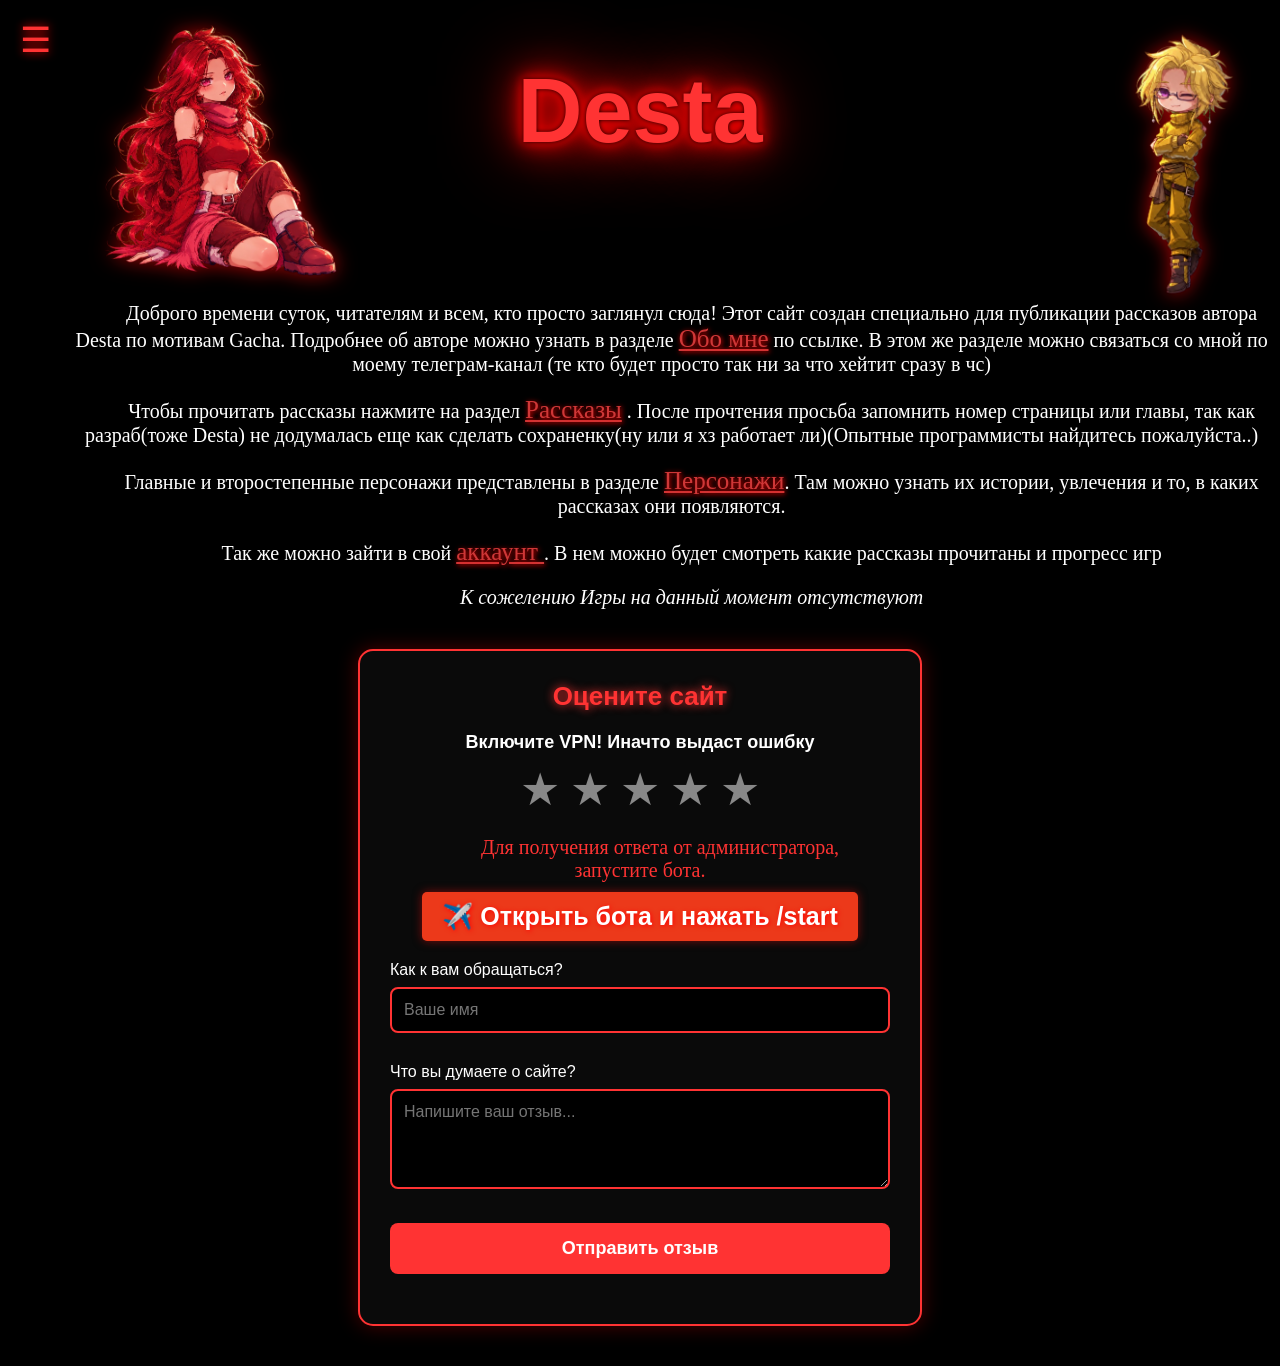
<file: index.html>
<!DOCTYPE html>
<html lang="ru">
<head>
    <meta charset="UTF-8">
    <meta name="viewport" content="width=device-width, initial-scale=1.0">
    <link rel="icon" type="image/png" href="icon.png">
    <title>Главная</title>
    <link rel="stylesheet" href="style.css">
</head>
<body>
    <!-- 1. Скрытый чтокбокс (переключатель) -->
    <input type="checkbox" id="menu-toggle">
    <!-- 2. Кнопка (гамбургер), которая открывает меню -->
    <label for="menu-toggle" class="menu-btn">☰</label>
<!-- 3. Само выезжающее меню -->
    <nav class="sidebar">
        <label for="menu-toggle" class="close-btn">✕</label> <!-- Кнопка закрытия -->
        <a href="#" onclick="alert('Вы уже находитесь тут'); return false;">Главная</a>
        <a href="history.html">Рассказы</a>
        <a href="personaji.html">Персонажи</a>
        <a href="obomne.html">Обо мне</a>
        <a href="account.html" style="color:#ff3333;font-weight:bold">👤 Личный кабинет</a>
        <!-- Кнопка переключения темы -->
<label for="theme-toggle" class="theme-toggle-btn" onclick="toggleTheme()">🌓 Сменить тему</label>
    </nav>
    <div class="header-group">
    <h1>Desta</h1>
    <img src="desta_glavnaya.png" id="desta_glavnaya" class="glav_photo">
</div>
    <img src="lui_glav.png" id="lui_glav" class="glav_photo">
<p>Доброго времени суток, читателям и всем, кто просто заглянул сюда! Этот сайт создан специально для публикации рассказов автора Desta по мотивам Gacha. Подробнее об авторе можно узнать в разделе 
   <a href="obomne.html">Обо мне</a> по ссылке. В этом же разделе можно связаться со мной по моему телеграм-канал (те кто будет просто так ни за что хейтит сразу в чс)
</p>
<p>Чтобы прочитать рассказы нажмите на раздел <a href="history.html">Рассказы</a> . После прочтения просьба запомнить номер страницы или главы, так как разраб(тоже  Desta) не додумалась еще как сделать сохраненку(ну или я хз работает ли)(Опытные программисты найдитесь пожалуйста..)</p>
<p>Главные и второстепенные персонажи представлены в разделе <a href="personaji.html">Персонажи</a>. Там можно узнать их истории, увлечения и то, в каких рассказах они появляются.</p>
<p>Так же можно зайти в свой <a href="account.html">аккаунт </a>. В нем можно будет смотреть какие рассказы прочитаны и прогресс игр</p>
<p><i>К сожелению Игры на данный момент отсутствуют</i></p>


<div class="feedback-container">
    <h3>Оцените сайт</h3>
    <h4>Включите VPN! Иначто выдаст ошибку</h4>
    
    <form id="tgForm">
        <div id="star-rating" class="star-rating">
            <span data-value="5">★</span>
            <span data-value="4">★</span>
            <span data-value="3">★</span>
            <span data-value="2">★</span>
            <span data-value="1">★</span>
        </div>
        <input type="hidden" id="ratingValue" value="0">
                <div class="input-group" style="text-align: center; margin-bottom: 20px;">
            <p style="font-size: 20px; color: #ff3333; margin-bottom: 10px; text-align: center; margin-right: 5%;">
               Для получения ответа от администратора, запустите бота.
            </p>
            <!-- ЗАМЕНИ Sayt_ocenka_bot НА ИМЯ СВОЕГО БОТА -->
            <a href="https://t.me/Sayt_ocenka_bot" target="_blank" style="background-color: #ec391a; color: white; padding: 10px 20px; border-radius: 5px; text-decoration: none; font-weight: bold; display: inline-block; box-shadow: 0 0 10px rgba(235, 13, 13, 0.5);">
                ✈️ Открыть бота и нажать /start
            </a>
        </div>
        <div class="input-group">
            <label for="userName">Как к вам обращаться?</label>
            <input type="text" id="userName" placeholder="Ваше имя" required>
        </div>

        <div class="input-group">
            <label for="userComment">Что вы думаете о сайте?</label>
            <textarea id="userComment" rows="4" placeholder="Напишите ваш отзыв..." required></textarea>
        </div>
        
        <button type="submit" id="submitBtn">Отправить отзыв</button>
        <!-- Вот сюда скрипт будет выводить ошибки, если что-то пойдет не так -->
        <p id="formStatus" style="font-weight: bold; text-align: center; margin-top: 15px;"></p>
    </form>
</div>

<script src="index.js"></script>
<script src="theme.js"></script>
</body>






</html>
</file>
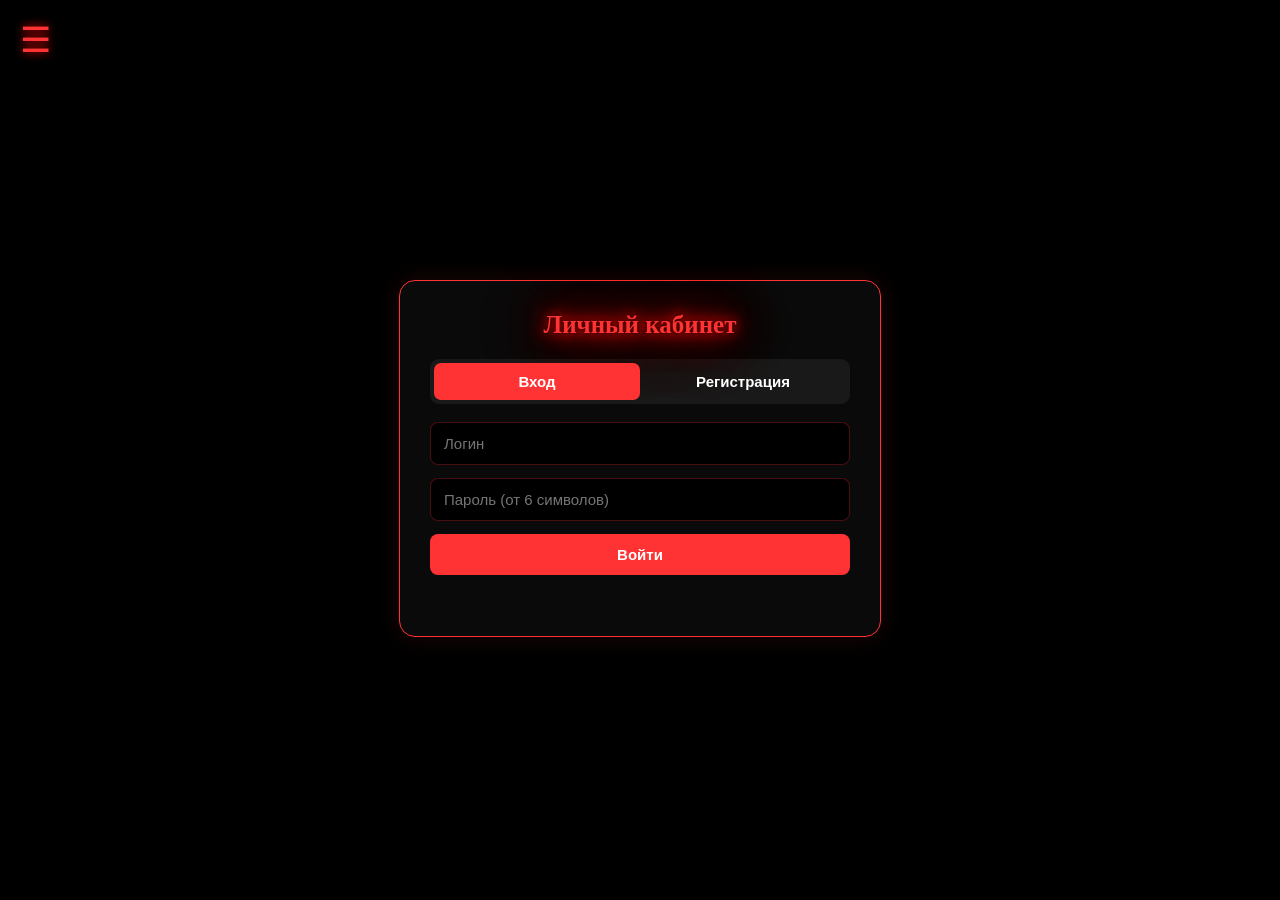
<file: account.html>
<!DOCTYPE html>
<html lang="ru">
<head>
  <meta charset="UTF-8">
  <meta name="viewport" content="width=device-width, initial-scale=1.0">
  <title>Личный кабинет</title>
  <link rel="stylesheet" href="style.css">
  <style>
    :root{--profile-red:#ff3333;--profile-muted:#888;--profile-line:rgba(255,51,51,.28)}
    body.light-theme{--profile-muted:#806d69;--profile-line:rgba(174,35,35,.22)}

    .account-wrap{max-width:1180px;margin:90px auto 55px;padding:0 22px;color:var(--text-color);font-family:Arial,sans-serif}
    .account-layout{display:grid;grid-template-columns:310px minmax(0,1fr);gap:24px;align-items:start}
    .account-card,.account-panel{background:var(--card-bg);border:1px solid var(--profile-line);border-radius:16px;box-shadow:0 8px 28px rgba(0,0,0,.12)}
    .account-profile{overflow:hidden;text-align:center}
    .account-cover{height:105px;background:linear-gradient(135deg,#ff4545,#790000);position:relative}

    .account-avatar{position:absolute;left:50%;bottom:-42px;transform:translateX(-50%);width:84px;height:84px;border-radius:50%;display:grid;place-items:center;background:var(--card-bg);border:4px solid var(--card-bg);outline:2px solid var(--profile-red);cursor:pointer}
    .account-avatar .avatar-letter{font:bold 34px Georgia,serif;color:var(--profile-red)}
    .account-avatar .plus-btn{position:absolute;right:-4px;bottom:-4px;width:26px;height:26px;border-radius:50%;background:var(--accent-color);color:#fff;font-size:17px;font-weight:bold;display:flex;align-items:center;justify-content:center;border:2px solid var(--card-bg);z-index:3;pointer-events:none}
    .account-avatar #avatar-preview{display:none;width:100%;height:100%;object-fit:cover;border-radius:50%;position:absolute;top:0;left:0;z-index:2}
    .account-avatar.has-photo #avatar-preview{display:block}
    .account-avatar.has-photo .avatar-letter{display:none}
    .account-avatar.has-photo .plus-btn{display:none}

    .account-profile-body{padding:55px 20px 22px}
    .account-name{font:bold 25px Georgia,serif;color:var(--accent-color);margin:0 0 7px}
    .account-login{font-size:13px;color:var(--profile-muted);margin-bottom:18px;overflow-wrap:anywhere}
    .account-actions{display:flex;gap:9px;justify-content:center;flex-wrap:wrap}
    .account-btn{border:1px solid var(--accent-color);border-radius:8px;padding:10px 15px;font-weight:bold;cursor:pointer;background:var(--accent-color);color:white}
    .account-btn.secondary{background:transparent;color:var(--accent-color)}

    .account-panel{padding:24px;margin-bottom:20px}
    .account-panel h2{font:bold 23px Georgia,serif;color:var(--accent-color);margin:0 0 18px;padding-bottom:10px;border-bottom:2px solid var(--accent-color);display:inline-block}
    .account-tabs{display:flex;gap:8px;border-bottom:1px solid var(--profile-line);margin-bottom:18px;flex-wrap:wrap}
    .account-tab{border:0;background:none;color:var(--profile-muted);padding:11px 15px;font-weight:bold;font-size:15px;cursor:pointer;border-bottom:2px solid transparent}
    .account-tab.active{color:var(--accent-color);border-color:var(--accent-color)}

    .story-row{display:flex;align-items:center;justify-content:space-between;gap:12px;padding:14px 4px;border-bottom:1px solid var(--profile-line)}
    .story-row:last-child{border-bottom:0}
    .story-title{font-weight:bold}
    .story-status{font-size:12px;color:#258a55;white-space:nowrap}
    .empty-state{color:var(--profile-muted);text-align:center;padding:24px 8px;line-height:1.6}
    .account-count{border:1px solid var(--profile-line);background:rgba(255,51,51,.07);border-radius:10px;padding:12px 14px;color:var(--profile-muted);font-size:13px;margin-top:15px}
    .account-count strong{color:var(--accent-color);font-size:20px}

    .admin-grid{display:grid;grid-template-columns:repeat(3,minmax(0,1fr));gap:13px}
    .admin-stat{padding:17px;border-radius:11px;border:1px solid var(--profile-line);background:rgba(255,51,51,.055)}
    .admin-value{font-size:30px;font-weight:bold;color:var(--accent-color);margin-bottom:5px}
    .admin-label{font-size:13px;color:var(--profile-muted);line-height:1.4}

    @media(max-width:800px){.account-layout{grid-template-columns:1fr}.account-wrap{margin-top:65px}.admin-grid{grid-template-columns:1fr 1fr}}
    @media(max-width:430px){.admin-grid{grid-template-columns:1fr}.account-panel{padding:18px}.story-row{align-items:flex-start}}
  </style>

  <!-- Быстрая проверка: не вошёл — на форму входа -->
  <script>
    if (!localStorage.getItem('user_role') || !localStorage.getItem('user_phone')) {
      location.replace('login.html');
    }
  </script>
</head>
<body>
  <input type="checkbox" id="menu-toggle">
  <label for="menu-toggle" class="menu-btn">☰</label>
  <nav class="sidebar">
    <label for="menu-toggle" class="close-btn">✕</label>
    <a href="index.html">Главная</a>
    <a href="history.html">Рассказы</a>
    <a href="personaji.html">Персонажи</a>
    <a href="obomne.html">Обо мне</a>
    <a href="account.html" style="color:var(--accent-color) !important;font-weight:bold">👤 Личный кабинет</a>
    <button type="button" class="theme-toggle-btn" onclick="toggleTheme()" style="font-family:inherit;font-size:inherit;">🌓 Сменить тему</button>
  </nav>

  <main class="account-wrap">
    <section id="profileScreen" class="account-layout">

      <aside>
        <div class="account-card account-profile">
          <div class="account-cover">
            <label class="account-avatar" id="avatarContainer" title="Загрузить / сменить фото">
              <span class="avatar-letter" id="avatarLetter">?</span>
              <img id="avatar-preview" src="" alt="">
              <span class="plus-btn" aria-hidden="true">+</span>
              <input type="file" id="file-input" accept="image/*" style="display:none;">
            </label>
          </div>

          <div class="account-profile-body">
            <h2 class="account-name" id="displayName">Читатель</h2>
            <div class="account-login" id="displayLogin">—</div>
            <div class="account-actions">
              <button class="account-btn" id="btnGoToAdmin" type="button" onclick="showAdmin()" hidden>Админ-панель</button>
              <button class="account-btn secondary" type="button" onclick="logout()">Выйти</button>
            </div>
            <div class="account-count">Прочитано рассказов: <strong id="statsReadCount">0</strong></div>
          </div>
        </div>
      </aside>

      <div>
        <div class="account-panel">
          <div class="account-tabs">
            <button class="account-tab active" id="storiesTab" onclick="switchTab('stories')" type="button">📚 Прочитанные истории</button>
            <button class="account-tab" id="gamesTab" onclick="switchTab('games')" type="button">🎮 Достижения</button>
          </div>

          <section id="tabStories">
            <h2>Моя библиотека</h2>
            <div id="storiesList"></div>
          </section>

          <section id="tabGames" hidden>
            <h2>Игровые достижения</h2>
            <div id="gamesList">
              <div class="empty-state">Здесь появятся ваши достижения.</div>
            </div>
          </section>
        </div>

        <section class="account-panel" id="adminPanel" hidden>
          <h2>📊 Статистика сайта</h2>
          <div class="admin-grid">
            <div class="admin-stat"><div class="admin-value" id="statVisits">0</div><div class="admin-label">Посещения сайта</div></div>
            <div class="admin-stat"><div class="admin-value" id="statUsers">0</div><div class="admin-label">Зарегистрированные аккаунты</div></div>
            <div class="admin-stat"><div class="admin-value" id="statBot">0</div><div class="admin-label">Переходы к Telegram-боту</div></div>
          </div>
        </section>
      </div>

    </section>
  </main>

  <script src="site-stats.js"></script>
  <script src="theme.js"></script>
  <script src="account.js"></script>
</body>
</html>
</file>
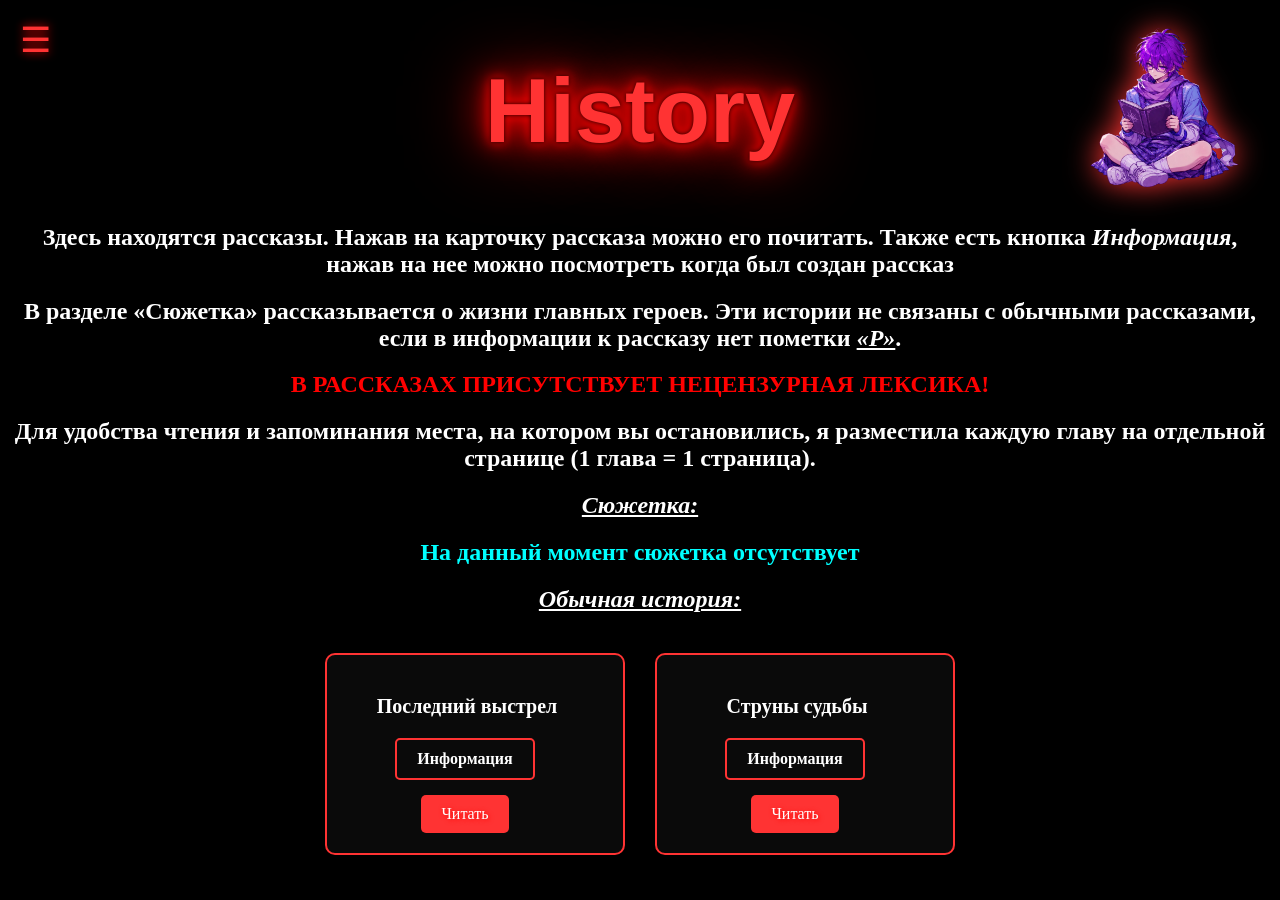
<file: history.html>
<!DOCTYPE html>
<html lang="ru">
<head>
    <meta charset="UTF-8">
    <meta name="viewport" content="width=device-width, initial-scale=1.0">
     <link rel="icon" type="image/png" href="icon.png">
    <title>Рассказы</title>
    <link rel="stylesheet" href="style.css">
</head>
<body style="overflow-x: hidden;">
    <!-- Меню -->
    <input type="checkbox" id="menu-toggle">
    <label for="menu-toggle" class="menu-btn">☰</label>
    <nav class="sidebar">
        <label for="menu-toggle" class="close-btn">✕</label>
        <a href="index.html">Главная</a>
        <a href="#" onclick="alert('Вы уже находитесь тут'); return false;">Рассказы</a>
        <a href="personaji.html">Персонажи</a>
        <a href="obomne.html">Обо мне</a>
        <a href="account.html" style="color: #ff3333; font-weight: bold;">👤 Личный кабинет</a>
        <label for="theme-toggle" class="theme-toggle-btn" onclick="toggleTheme()">🌓 Сменить тему</label>
    </nav>

    <h1>History</h1>
    
    <div class="history">
        <img src="max_history.png" id="max_history" class="glav_photo">
    </div>

    <h2 style="text-align: center;">Здесь находятся рассказы. Нажав на карточку рассказа можно его почитать. Также есть кнопка <i>Информация</i>, нажав на нее можно посмотреть когда был создан рассказ</h2>
    <h2 style="text-align: center;">В разделе «Сюжетка» рассказывается о жизни главных героев. Эти истории не связаны с обычными рассказами, если в информации к рассказу нет пометки <i><u>«P»</u></i>. </h2>
    <h2 style="text-align: center; color: red;">В РАССКАЗАХ ПРИСУТСТВУЕТ НЕЦЕНЗУРНАЯ ЛЕКСИКА!</h2>
    <h2 style="text-align: center;"> Для удобства чтения и запоминания места, на котором вы остановились, я разместила каждую главу на отдельной странице (1 глава = 1 страница).</h2>
    
    <h2 style="font-family: 'Times New Roman', Times, serif; text-align: center;"><u><i>Сюжетка:</i></u></h2>
    <h2 style="text-align: center; color: aqua;">На данный момент сюжетка отсутствует</h2>
    <h2 style="font-family: 'Times New Roman', Times, serif; text-align: center;"><u><i>Обычная история:</i></u></h2>

    <!-- КОНТЕЙНЕР ДЛЯ КАРТОЧтоК (Жестко задан flex-ряд) -->
    <div style="display: flex !important; flex-direction: row !important; flex-wrap: wrap !important; justify-content: center !important; gap: 30px !important; width: 100%; padding: 20px; padding-left: 0;  ">
        
        <!-- Карточка 1 -->
        <div id="story_last_shot" class="story-card" style="width: 320px !important; flex-shrink: 0 !important; display: flex; flex-direction: column; justify-content: space-between; text-align: center; padding-left: 0;">
            <p style="margin-left: -13%;"><b>Последний выстрел</b></p>
            <div class="card-buttons" style="margin-bottom: 15px;">
                <button class="info-btn" onclick="openStoryInfo('Последний выстрел', 'Дата создания: 2025 год.<br>Автор: Desta.<br>Жанр: Детектив, мистика.<br> Комментарий: Я не знаю под чтом я создавала этот рассказ, но слегка добавив воды (спасибо Cloud) я подумала что ладно так уж и быть оставлю')">Информация</button>
            </div>
            <a href="poslet_vistrel.html" class="read-btn">Читать</a>
        </div>

        <!-- Карточка 2 -->
        <div id="story_struni" class="story-card" style="width: 320px !important; flex-shrink: 0 !important; display: flex; flex-direction: column; justify-content: space-between; text-align: center; padding-left: 0;">
            <p style="margin-left: -13%;"><b>Струны судьбы</b></p>
            <div class="card-buttons" style="margin-bottom: 15px;">
                <button class="info-btn" onclick="openStoryInfo('Струны судьбы', 'Дата создания: 2025 год.<br>Автор: Desta.<br>Жанр: Романтика.<br> Комментарий: Этот рассказ показался мне немного скучным, но я решила добавить его, потому что подумала: возможно, кому-нибудь он будет интересен.')">Информация</button>
            </div>
            <a href="struni.html" class="read-btn">Читать</a>
        </div>

    </div>

    <!-- Окно с информацией -->
    <div id="storyModal" class="modal">
        <div class="modal-content">
            <span class="close-modal" onclick="closeStoryInfo()">✕</span>
            <h2 id="story-modal-title">Название рассказа</h2>
            <p id="story-modal-desc" style="text-align: center; font-size: 20px; margin-top: 20px;">Информация...</p>
        </div>
    </div>

 
   <script src="theme.js"></script>
<script src="history.js"></script>
</body>
</html>
</file>
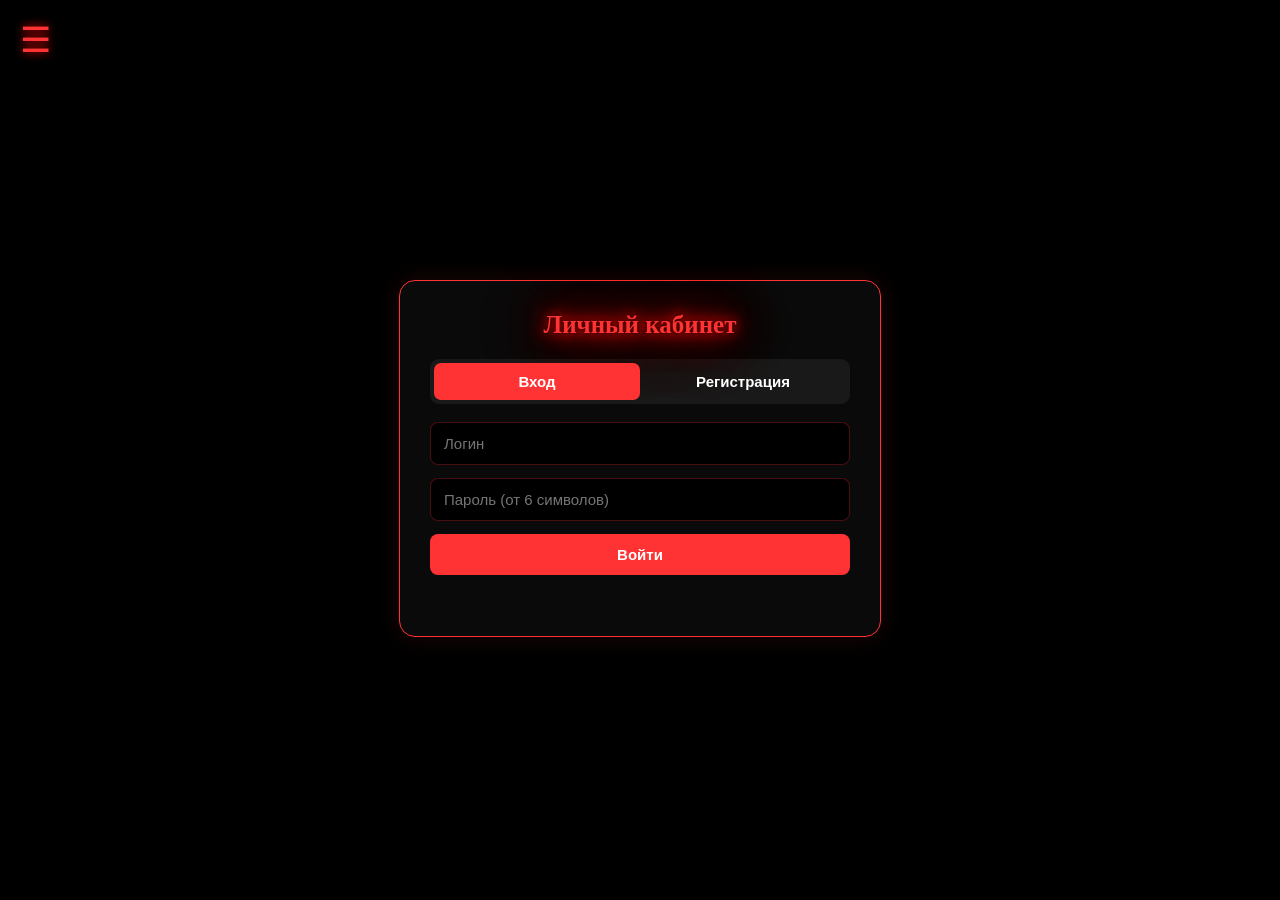
<file: login.html>
<!DOCTYPE html>
<html lang="ru">
<head>
  <meta charset="UTF-8">
  <meta name="viewport" content="width=device-width, initial-scale=1.0">
  <title>Вход — Личный кабинет</title>
  <link rel="stylesheet" href="style.css">
  <style>
    :root{--profile-red:#ff3333;--profile-muted:#888;--profile-line:rgba(255,51,51,.28)}
    body.light-theme{--profile-muted:#806d69;--profile-line:rgba(174,35,35,.22)}

    .auth-area{min-height:80vh;display:grid;place-items:center;padding:90px 22px 40px;color:var(--text-color);font-family:Arial,sans-serif}
    .auth-card{width:min(100%,420px);padding:30px;background:var(--card-bg);border:1px solid var(--accent-color);border-radius:16px;box-shadow:0 0 25px rgba(255,51,51,.13)}
    .auth-card h1{text-align:center;font:bold 25px Georgia,serif;color:var(--accent-color);margin:0 0 20px}
    .auth-tabs{display:flex;background:rgba(128,128,128,.12);border-radius:9px;padding:4px;margin-bottom:18px}
    .auth-tab{flex:1;padding:10px;border:0;border-radius:7px;background:transparent;color:var(--text-color);cursor:pointer;font-weight:bold;font-size:15px}
    .auth-tab.active{background:var(--accent-color);color:#fff}
    .auth-input{width:100%;box-sizing:border-box;padding:12px 13px;margin-bottom:13px;border:1px solid var(--profile-line);border-radius:8px;background:var(--bg-color);color:var(--text-color);font-size:15px}
    .auth-submit{width:100%;padding:12px;border:0;border-radius:8px;background:var(--accent-color);color:white;font-weight:bold;font-size:15px;cursor:pointer}
    .auth-error{min-height:18px;color:var(--accent-color);font-size:13px;text-align:center;margin:13px 0 0}
  </style>

  <!-- Быстрая проверка: если уже вошёл — сразу в профиль -->
  <script>
    if (localStorage.getItem('user_role') && localStorage.getItem('user_phone')) {
      location.replace('account.html');
    }
  </script>
</head>
<body>
  <input type="checkbox" id="menu-toggle">
  <label for="menu-toggle" class="menu-btn">☰</label>
  <nav class="sidebar">
    <label for="menu-toggle" class="close-btn">✕</label>
    <a href="index.html">Главная</a>
    <a href="history.html">Рассказы</a>
    <a href="personaji.html">Персонажи</a>
    <a href="obomne.html">Обо мне</a>
    <a href="account.html" style="color:var(--accent-color) !important;font-weight:bold">👤 Личный кабинет</a>
    <button type="button" class="theme-toggle-btn" onclick="toggleTheme()" style="font-family:inherit;font-size:inherit;">🌓 Сменить тему</button>
  </nav>

  <main class="auth-area">
    <div class="auth-card">
      <h1>Личный кабинет</h1>
      <div class="auth-tabs">
        <button class="auth-tab active" id="loginTab" type="button" onclick="setAuthMode('login')">Вход</button>
        <button class="auth-tab" id="registerTab" type="button" onclick="setAuthMode('register')">Регистрация</button>
      </div>
      <input class="auth-input" id="authPhone" type="text" autocomplete="username" placeholder="Логин">
      <input class="auth-input" id="authPass" type="password" autocomplete="current-password" placeholder="Пароль (от 6 символов)">
      <button class="auth-submit" id="authSubmit" type="button" onclick="handleAuth()">Войти</button>
      <p class="auth-error" id="authError" aria-live="polite"></p>
    </div>
  </main>

  <script src="site-stats.js"></script>
  <script src="theme.js"></script>
  <script src="account.js"></script>
</body>
</html>
</file>
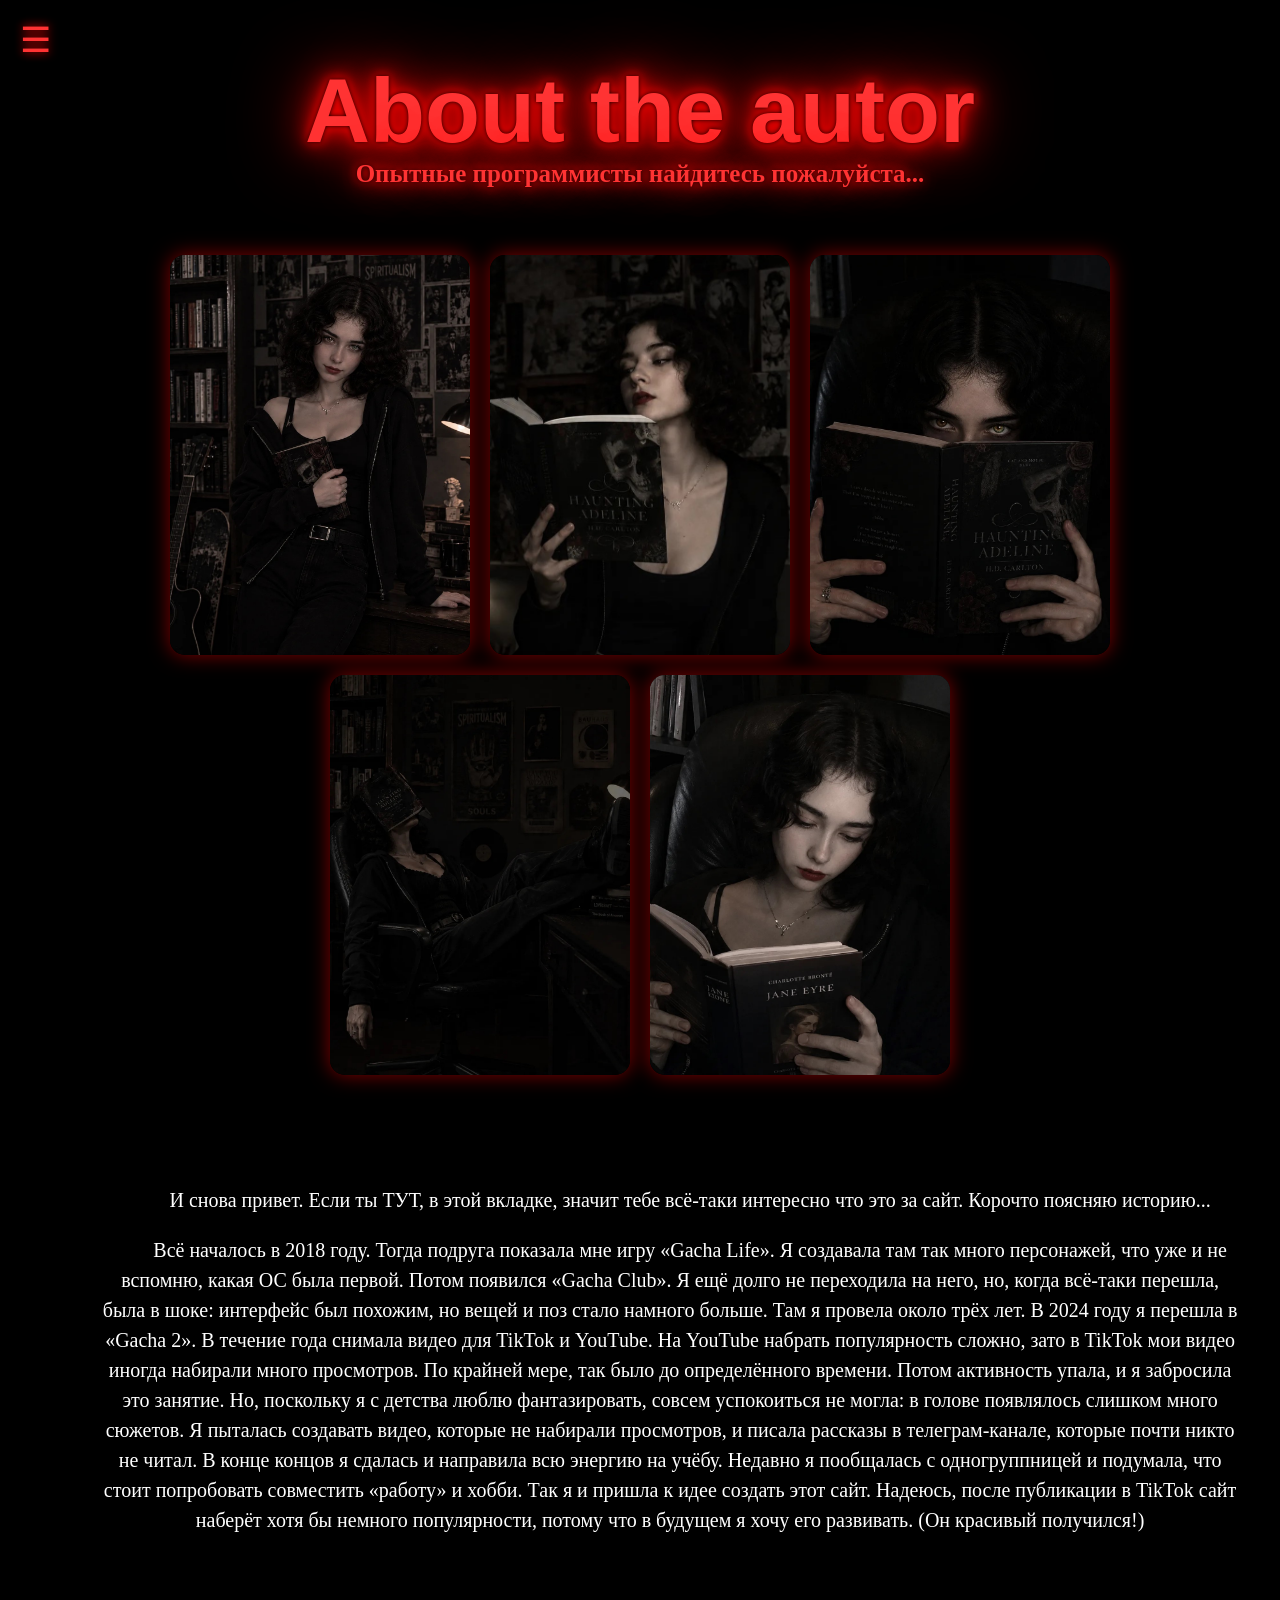
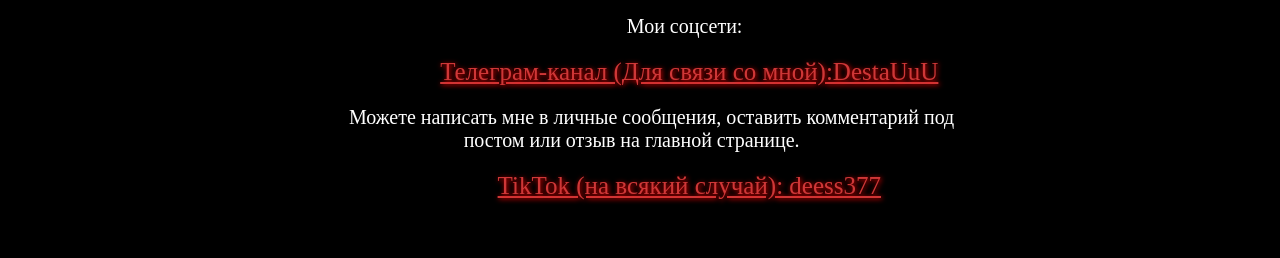
<file: obomne.html>
<!DOCTYPE html>
<html lang="ru">
<head>
    <meta charset="UTF-8">
    <meta name="viewport" content="width=device-width, initial-scale=1.0">
     <link rel="icon" type="image/png" href="icon.png">
    <title> Об авторе</title>
    <link rel="stylesheet" href="style.css">
</head>
<body style="overflow-x: hidden;">
    <!-- 1. Скрытый чтокбокс (переключатель) -->
    <input type="checkbox" id="menu-toggle">
    <!-- 2. Кнопка (гамбургер), которая открывает меню -->
    <label for="menu-toggle" class="menu-btn">☰</label>
<!-- 3. Само выезжающее меню -->
    <nav class="sidebar">
        <label for="menu-toggle" class="close-btn">✕</label> <!-- Кнопка закрытия -->
        <a href="index.html">Главная</a>
        <a href="#">Рассказы</a>
        <a href="personaji.html">Персонажи</a>
        <a href="#" onclick="alert('Вы уже находитесь тут'); return false;">Обо мне</a>
        <a href="account.html" style="color:#ff3333;font-weight:bold">👤 Личный кабинет</a>
        <label for="theme-toggle" class="theme-toggle-btn" onclick="toggleTheme()">🌓 Сменить тему</label>
    </nav>
<div class="header-group">
    <h1>About the autor</h1>
    <h1 style="font-size: 25px; margin-top: -5%; font-family: 'Times New Roman', Times, serif;">Опытные программисты найдитесь пожалуйста...</h1>
   <!-- Пример: добавляем onclick и style="cursor: pointer;" -->
    <div class="gallery-wrapper">

    <!-- Блок для фотографий (они будут в ряд) -->
    <div class="photo-row" >
        <img src="ya1.jpg" class="gallery-img" onclick="openGallery()" style="cursor: pointer;">
        <img src="ya2.jpg" class="gallery-img"> <!-- Сюда вставь вторую фотку -->
        <img src="ya3.jpg" class="gallery-img">
        <img src="ya4.jpg" class="gallery-img">
        <img src="ya5.jpg" class="gallery-img"> <!-- И третью -->
    </div>
<!-- ТЕСТОВЫЙ БЛОК -->
<div style="display: flex; flex-direction: row; align-items: flex-start; gap: -10px; padding-left: -40pЕx; padding-right: -10%; margin-top: 50px;">
  
    <div style="color: antiquewhite; font-size: 20px; line-height: 1.5;">
        <p>И снова привет. Если ты ТУТ, в этой вкладке, значит тебе всё-таки интересно что это за сайт. Корочто поясняю историю...</p>
        <p>Всё началось в 2018 году. Тогда подруга показала мне игру «Gacha Life». Я создавала там так много персонажей, что уже и не вспомню, какая ОС была первой. Потом появился «Gacha Club». Я ещё долго не переходила на него, но, когда всё-таки перешла, была в шоке: интерфейс был похожим, но вещей и поз стало намного больше. Там я провела около трёх лет.

В 2024 году я перешла в «Gacha 2». В течение года снимала видео для TikTok и YouTube. На YouTube набрать популярность сложно, зато в TikTok мои видео иногда набирали много просмотров. По крайней мере, так было до определённого времени. Потом активность упала, и я забросила это занятие. Но, поскольку я с детства люблю фантазировать, совсем успокоиться не могла: в голове появлялось слишком много сюжетов.

Я пыталась создавать видео, которые не набирали просмотров, и писала рассказы в телеграм-канале, которые почти никто не читал. В конце концов я сдалась и направила всю энергию на учёбу. Недавно я пообщалась с одногруппницей и подумала, что стоит попробовать совместить «работу» и хобби. Так я и пришла к идее создать этот сайт.

Надеюсь, после публикации в TikTok сайт наберёт хотя бы немного популярности, потому что в будущем я хочу его развивать. (Он красивый получился!)
        </p>
    </div>

</div>


<footer>
    <div style="text-align: center;">
    <p>Мои соцсети:</p>
    <div class="socseti" style="margin-left: 10%;">
    <a href="https://t.me/destaUuU">Телеграм-канал (Для связи со мной):DestaUuU</a>  <p style="margin-right: 18%;";>Можете написать мне в личные сообщения, оставить комментарий под постом или отзыв на главной странице.</p> <a href="https://www.tiktok.com/@deess377?_r=1&_t=ZS-9B4NFG6va6i">TikTok (на всякий случай): deess377</a>
</div>
</div>
</footer>



<script src="obomne.js"></script>
<script src="theme.js"></script>
</body>
</html>
</file>
<file: style.css>
.theme-toggle-btn {
    background-color: var(--bg-color); 
    color: var(--text-color);
    border: 2px solid var(--border-color);
    padding: 10px;
    margin: 10px 20px;
    text-align: center;
    border-radius: 5px;
    cursor: pointer;
    font-weight: bold;
    transition: 0.3s;
}

.theme-toggle-btn:hover {
    background-color: var(--accent-color);
    color: white;
}
/* Цвета для ТЕМНОЙ темы (по умолчанию) */
:root {
    --bg-color: #000000;
    --text-color: #ffffff; /* antiquewhite */
    --accent-color: #ff3333; /* Красный */
    --card-bg: #0a0a0a;
    --border-color: #ff3333;
}

/* Цвета для СВЕТЛОЙ темы */
body.light-theme {
    --bg-color: #c7f0c1;
    --text-color: #222222; /* Должен быть темным! */
    --accent-color: #cc0000; 
    --card-bg: #e0f5d5;
    --border-color: #cc0000;
}

/* Применяем цвета */
body {
    background-color: var(--bg-color);
    color: var(--text-color);
    transition: background-color 0.3s, color 0.3s; /* Плавный переход */
    overflow-x: hidden;
}
h2{
    color: aliceblue;
}
.top-header {
    display: flex;
    justify-content: center;
    align-items: center;
    gap: 30px;               /* Расстояние между девушкой и словом Desta */
    margin-top: 50px;
    margin-bottom: 40px;
    padding-left: 150px;     /* Отступ от меню слева */
}

/* Фиксируем красную девушку на месте */
.img-desta {
    width: 300px;            /* Размер */
    height: auto !important; /* Запрещаем сплющивать */
    position: static !important; /* Убиваем старые привязки */
    margin: 0 !important;
    filter: drop-shadow(0 0 15px #ff3333);
}
.main-body {
    position: relative;
    display: flex;
    justify-content: center;
    align-items: center;     /* Парень будет ровно по центру текста */
    gap: 50px;               /* Расстояние между текстом и парнем */
    max-width: 1300px;
    margin: 0 auto;          /* Центрируем весь блок */
    padding-left: 150px;     /* Отступ от меню */
}

/* Текст */
.text-box {
    max-width: 80px;
    color: white;
    font-size: 18px;
    line-height: 1.6;
    text-align: center;
}

.text-box p {
    text-indent: 40px;       /* Красная строка */
    margin-bottom: 200px;
}

/* Фиксируем желтого парня */
.img-lui {
    right: 2%; 
    width: 200px;            /* Размер парня */
    height: auto ; /* ГЛАВНОЕ: он больше не будет сплющенным */
    object-fit: contain;     /* Сохраняет пропорции */
    position: static ;
    margin: 0 ;
     top: 50%;
    filter: drop-shadow(0 0 15px #ff3333);
}
@media (max-width: 900px) {
    .top-header, .main-body {
        flex-direction: column; /* На телефоне всё друг под другом */
        padding-left: 0;        /* Убираем отступы меню */
        text-align: center;
    }
    .img-desta, .img-lui {
        width: 200px;           /* Уменьшаем картинки на телефоне */
    }
    .text-box p {
        text-indent: 0;         /* Убираем красную строку для ровного текста */
    }
}
a{
    color: var(--text-color);
    color: #cf3737;
    font-size: 25px;
    
    text-shadow: 1px 1px 5px red;
}
a:hover{
    color: rgb(255, 0, 0);
    font-size: 28px;
}

h1 {
    font-size: clamp(35px, 8vw, 90px);
    width: 100%;
    font-family: 'Lucida Calligraphy', cursive, sans-serif; /* добавил запасные шрифты */
    text-align: center;
    color: #ff1a1a; /* Яркий красный */
    
    /* Многослойное свечение */
    text-shadow: 
        0 0 5px #000000,
        0 0 10px #ff0000,
        0 0 20px #ff0000,
        0 0 40px #ff0000,
        0 0 80px #ff0000;
}
#desta_glavnaya{
     justify-content: flex-start;
      padding-left: -100%;
    position: relative; 
    margin: 2px auto;
    width: 25%;
    max-width: 350px;
    height: 30%;
    max-height: 100%;
    margin-top: -200px;
    margin-left: 35px;
}
#vika_pers{
    position: relative;
    left: -1%;
    float: left;
    width: 30%;
    max-width: 100%;
    height: 30%;
    max-height: 100%;
    margin-top: -2%;
    margin-left: -5%;
}
.glav_photo{
filter: drop-shadow(0 0 10px rgb(163, 4, 4));
}
#lui_glav{
     position: absolute; 
     justify-content: flex-start;
     padding-right: -100px;
    right: -5%;   
    margin-top: -20%;    /* Отступ от правого края экрана */
    float: right;        /* Прижимает картинку к правому краю */
    margin-right: 0;
    width: 100%;
    max-width: 25vw;
    height: auto;
    max-height: 100%;
}
p {
    margin-right: 0;
    text-indent: 40px;
    text-align: center;
    margin-left: 5%;
    /* БЫЛО: color: antiquewhite; */
    color: var(--text-color); /* СТАЛО */
    font-size: 20px;
    font-family: 'Times New Roman', Times, serif;
}
#menu-toggle {
    display: none; 
}

/* Кнопка "Гамбургер" (☰) */
.menu-btn {
    position: fixed;      /* Всегда висит на экране */
    top: 20px;            /* Отступ сверху */
    left: 20px;           /* Отступ слева */
    font-size: 35px;
    color: #ff3333;       /* Красный цвет */
    cursor: pointer;
    z-index: 1000;        /* Поверх всех остальных элементов */
    text-shadow: 0 0 10px red; /* Свечение */
    transition: 0.3s;
}
.menu-btn:hover {
    color: white;
    text-shadow: 0 0 20px rgb(250, 21, 21);
}

/* Само выезжающее меню (Сайдбар) */
.sidebar {
    position: fixed;
    top: 0;
    left: 0;
    width: 250px;         
    height: 100vh;        
    
    /* ИЗМЕНЕНО: Привязываем к переменным */
    background-color: var(--card-bg); 
    border-right: 2px solid var(--border-color); 
    
    /* Немного уменьшим красную тень, чтобы на белом фоне она не слепила */
    box-shadow: 5px 0 20px rgba(0, 0, 0, 0.2); 
    
    display: flex;
    flex-direction: column; 
    padding-top: 80px;    
    gap: 20px;            
    
    transform: translateX(-100%);
    transition: transform 0.4s ease-in-out, background-color 0.3s; /* Добавили плавность цвета */
    z-index: 1000;         
}
/* Ссылки внутри меню */
/* Ссылки внутри меню */
.sidebar a {
    /* Используем переменную цвета текста */
    color: var(--text-color); 
    text-decoration: none;
    font-size: 20px;
    font-family: Arial, sans-serif;
    padding: 10px 30px;
    transition: 0.3s;
    /* Убираем постоянное свечение, если оно было */
    text-shadow: none; 
}

/* Подсветка ссылок при наведении */
.sidebar a:hover {
    color: var(--accent-color); /* Становится красным при наведении */
    
    /* Свечение делаем только при наведении, и оно теперь зависит от темы */
    /* В темной теме будет яркое, в светлой - более приглушенное */
    text-shadow: 0 0 8px var(--accent-color); 
    
    padding-left: 40px; 
}
/* Кнопка закрытия (крестик) внутри меню */
.close-btn {
    position: absolute;
    top: 20px;
    right: 20px;
    font-size: 25px;
    color: var(--accent-color); /* ИЗМЕНЕНО: Крестик теперь меняет цвет */
    cursor: pointer;
}
/* Если чекбокс с id="menu-toggle" нажат (checked), то соседний .sidebar выезжает на 0 */
#menu-toggle:checked ~ .sidebar {
    transform: translateX(0);
}

/* Когда меню открыто, гамбургер можно скрыть (чтобы не мешал) */
#menu-toggle:checked ~ .menu-btn {
    opacity: 0;
    pointer-events: none;
}
.characters-cards {
    position: absolute;      
    justify-content: center; /* Центрирует карточки внутри контейнера */
    width: 600px;  
    /* Двигай этими цифрами, чтобы вся группа (заголовок + карточки) встала идеально */
    top: 250px;              /* Если заголовок поднял карточки слишком высоко, увеличь это число */
    left: 250px;             /* Если наезжает на девушку, увеличь это число (например, до 550px) */
    bottom: 100px;  
 
   
    display: flex;           
    flex-direction: row;     
    flex-wrap: wrap;         /* <--- ГЛАВНАЯ МАГИЯ: разрешает переносить элементы на новую строку */
    gap: 20px;               
    z-index: 999;             
    width: fit-content;      /* Контейнер будет ровно по размеру карточек, не больше */
}

/* Стили самой карточки оставляем без изменений */
.card {
    background-color: #0a0a0a;
    border: 2px solid #ff3333;
    border-radius: 10px;
    padding: 20px;
    width: 200px;            
    text-align: center;
    color: white;
    cursor: pointer;
    transition: 0.3s;
    box-shadow: 0 0 10px rgba(255, 0, 0, 0.2);
}

.card:hover {
    box-shadow: 0 0 20px rgba(255, 0, 0, 0.6);
    transform: translateY(-5px); /* Чуть подпрыгивают при наведении */
}
@media (max-width: 900px) {
    .characters-cards {
        position: relative; /* На телефоне ставим их обратно в поток */
        top: 0;
         padding: 20px 15px; /* 15px по бокам, чтобы карточки не касались краев */
        margin-top: 60px;
        left: 0;
        width: 100%;
        display: flex;
        flex-direction: column;
        align-items: center;
        padding: 20px;
        flex-direction: column; /* На телефоне лучше столбиком */
        margin: 50px auto;
    }
}
.modal {
    display: none; 
    position: fixed;
    z-index: 5000; 
    left: 0;
    top: 0;
    width: 100%;
    height: 100%;
    background-color: rgba(0, 0, 0, 0.85);
}

.modal-content {
    background-color: #111;
    margin: 5% auto; 
    padding: 30px;
    border: 2px solid #ff3333;
    border-radius: 15px;
    
    /* Ширина окна */
    width: 80%;
    max-width: 600px; 
    
    /* Высота окна: если контента много, появится скролл */
    max-height: 85vh; 
    overflow-y: auto; 
    
    box-shadow: 0 0 40px rgba(255, 0, 0, 0.4);
    position: relative;
    color: white;
    text-align: center;
    font-family: Arial, sans-serif;
}


.close-modal {
    position: absolute;
    top: 15px;
    right: 20px;
    color: #ff3333;
    font-size: 30px;
    cursor: pointer;
}
/* Стили для заголовка над карточками */
.cards-title {
      text-align: center; 
    width: 100%;             /* Заставляет заголовок занять всю верхнюю строку */
    text-align: center;        /* Выравнивает заголовок по левому краю (ровно над первой карточкой) */
    color: #ff3333;          
    font-size: 20px;         
    margin-top: 5%;
    margin-bottom: 5px;      /* Небольшой отступ от заголовка до карточек */
    text-shadow: 0 0 10px red; 
    font-family: 'Times New Roman', Times, serif; 
}
.card img {
    width: 100%;           /* Картинка занимает всю ширину карточки (но не больше) */
    height: 200px;         /* Задаем одинаковую высоту для всех картинок, чтобы карточки были ровными */
    object-fit: cover;     /* Картинка заполняет блок, обрезая лишнее по краям (не сплющивается) */
    border-radius: 5px;    /* Слегка скругляем углы у картинки */
    margin-top: 10px;      /* Отступ от имени персонажа до картинки */
    display: block;        /* Убирает лишний пустой отступ снизу */
}
#modal-img {
    max-width: 100%;      /* Картинка не будет шире самого окна */
    max-height: 400px;    /* Ограничиваем высоту картинки (можешь поменять число) */
    object-fit: contain;  /* Картинка вписывается полностью, не искажаясь и не обрезаясь */
    display: block;
    margin: 20px auto;    /* Центрируем картинку по горизонтали */
    border-radius: 10px;  /* Красиво скругляем углы */
}

/* Настройки для текста описания */
#modal-desc {
    font-size: 18px;
    line-height: 1.6;
    text-align: left;     /* Текст читать слева направо удобнее */
    margin-top: 15px;
}
/* Специальное окно для галереи (шире, чем обычное) */
.gallery-content {
    max-width: 800px !important; /* Делаем окно шире */
    width: 90% !important;
}

/* Сетка для фотографий */
.gallery-grid {
    display: grid;
    grid-template-columns: repeat(auto-fit, minmax(150px, 1fr)); /* Автоматически ставит фото в ряд */
    gap: 15px; /* Расстояние между фото */
    margin-top: 20px;
}

/* Настройки для картинок внутри галереи */
.gallery-grid img {
    width: 100%;
    height: 150px; /* Одинаковая высота */
    object-fit: cover; /* Чтобы не сплющивались */
    border-radius: 8px;
    border: 2px solid #ff3333; /* Красная рамка */
    box-shadow: 0 0 10px rgba(255, 0, 0, 0.3);
    transition: 0.3s;
}

/* Эффект при наведении на фото в галерее */
.gallery-grid img:hover {
    transform: scale(1.05); /* Фото чуть увеличивается */
    box-shadow: 0 0 20px rgba(255, 0, 0, 0.8); /* Свечение становится ярче */
}
/* Стили для фото на странице "Обо мне" */

#ya1 {
    width: 350px;         /* Размер фото (можешь поставить 300px или 500px) */
    max-width: 90%;       /* Защита для телефонов, чтобы фото не вылезало за экран */
    height: auto;         /* Сохраняет правильные пропорции */
    
    display: block;       
    margin-left: 70px;   /* СДВИГ ВЛЕВО. 150px — это чтобы фото не налезло на меню-гамбургер. Можешь уменьшить или увеличить */
    margin-top: 30px;     /* Отступ от заголовка "About the author" */
    margin-bottom: 30px;  /* Отступ снизу */
    
    border-radius: 15px;  /* Красиво скругляет углы */
    box-shadow: 0 0 20px rgba(255, 0, 0, 0.4); /* Красное свечение вокруг фото (как у карточек) */
    cursor: pointer;      /* Курсор-рука, раз на нее можно нажать */
}
/* --- ОБЩАЯ ОБЕРТКА (Столбиком: сначала фото, потом текст) --- */
.gallery-wrapper {
    display: flex;
    flex-direction: column; 
    align-items: center;    /* Центрирует фото и текст внутри */
    gap: 40px;              
     padding: 50px 30px; 
    /* Фиксируем ширину блока, чтобы он не растягивался на весь экран */
    max-width: 1400px;        
    margin: 0 auto;         /* Автоматически центрирует блок на странице */
    padding-top: 50px;      
    padding-bottom: 50px;
}

/* --- РЯД С ФОТОГРАФИЯМИ --- */
.photo-row {
    display: flex;          
    justify-content: center; /* Фото ровно по центру */
    gap: 20px;              
    flex-wrap: wrap;        
    width: 100%;
}

/* --- САМИ ФОТОГРАФИИ --- */
.gallery-img {
    width: 300px;           /* Ширина одной фотографии (можешь сделать 250px или 350px) */
    height: 400px;          /* Высота (сделает все фото одного размера) */
    object-fit: cover;      /* Чтобы фото не плющились, а красиво обрезались */
    border-radius: 15px;
    box-shadow: 0 0 20px rgba(255, 0, 0, 0.5); /* Красное свечение */
    transition: 0.3s;       /* Плавный эффект при наведении */
}

.gallery-img:hover {
    transform: scale(1.05); /* Фото чуть увеличивается при наведении мышки */
    box-shadow: 0 0 30px rgba(255, 0, 0, 0.8);
}

/* --- ТЕКСТ ПОД ФОТО --- */
.text-below {
    color: antiquewhite;
    font-size: 22px;
    line-height: 1.6;
    
    width: 100%;            /* Занимает всю ширину обертки (1000px) */
      max-width: 1500px;      /* Но сам текст ограничен 800px для читаемости */
}

.text-below p {
    text-indent: 40px;      /* Вернул красную строку, так красивее */
    margin-bottom: 20px;
    text-align: justify;    /* Текст ровный с обеих сторон, как в книгах */
}

/* ========================================= */
/* АДАПТАЦИЯ ДЛЯ ТЕЛЕФОНОВ */
/* ========================================= */
@media (max-width: 900px) {
    .gallery-wrapper {
        padding: 20px !important; /* Убираем отступы для меню */
    }
    
    .photo-row {
        justify-content: center; /* На телефоне фото по центру */
    }
    
    .gallery-img {
        width: 100%;          /* На телефоне фото занимает всю ширину */
        max-width: 350px;
        height: auto;         /* Высота подстраивается */
    }
}
#max_history{
      position: absolute;      /* ГЛАВНОЕ: позволяет двигать картинку куда угодно */
    top: 3%;              /* Отступ от верхнего края (подгони под заголовок History) */
    right: 2%;             /* Отступ от правого края экрана */
    
    width: 14%;            /* Размер */
    height: auto;            /* Запрещаем сплющивать */
    object-fit: contain;     /* Сохраняет пропорции */
    
    margin: 0; 
filter: drop-shadow(0 0 15px #ff3333);
}
.stories-grid {
    display: flex;
    flex-wrap: wrap;
    gap: 20px;
    justify-content: center;
    max-width: 1200px;
    margin: 50px auto;
}

.story-card {
    background-color: #111;
    border: 2px solid #ff3333;
    border-radius: 10px;
    padding: 20px;
    width: 300px;
    color: white;
    transition: 0.3s;
    
    /* ... */
    background-color: var(--card-bg);
    color: var(--text-color);
    border: 2px solid var(--border-color);
    /* ... */

}

/* Этот класс мы будем добавлять через JS, если рассказ прочитан */
.story-card.read {
    border-color: #00ff00; /* Зеленая рамка */
    box-shadow: 0 0 20px rgba(0, 255, 0, 0.3); /* Зеленое свечение */
}

.read-btn {
    display: inline-block;
    margin-top: 15px;
    padding: 10px 20px;
    background-color: #ff3333;
    color: white;
    text-decoration: none;
    border-radius: 5px;
}
.reader-container {
    max-width: 800px;
    margin: 50px auto;
    padding: 20px;
    color: antiquewhite;
    font-size: 20px;
    line-height: 1.8;
}

.text-content {
    min-height: 300px; /* Чтобы страница не прыгала, если текста мало */
    margin-bottom: 30px;
    text-align: justify;
}

.controls {
    display: flex;
    justify-content: space-between;
    align-items: center;
    margin-bottom: 30px;
}

.controls button {
    background-color: #ff3333;
    color: white;
    border: none;
    padding: 10px 20px;
    cursor: pointer;
    border-radius: 5px;
}

.controls button:disabled {
    background-color: #555; /* Кнопка неактивна, если страница первая/последняя */
    cursor: not-allowed;
}

.finish-btn {
    display: block;
    width: 100%;
    padding: 15px;
    background-color: #aa1c00; /* Зеленая кнопка */
    color: white;
    border: none;
    font-size: 18px;
    cursor: pointer;
    border-radius: 5px;
    margin-bottom: 20px;
}
.finish-btn:hover {
    display: block;
    width: 100%;
    padding: 15px;
    background-color: #dd2a06; /* Зеленая кнопка */
    box-shadow: 0 0 15px rgba(255, 0, 0, 0.6);
    color: white;
    border: none;
    font-size: 18px;
    cursor: pointer;
    border-radius: 5px;
    margin-bottom: 20px;
}

.back-link {
    color: #ff3333;
}
/* --- МЕНЮ ГЛАВ СБОКУ --- */
.chapter-sidebar {
    position: fixed;         /* Прибиваем к экрану */
    right: 20px;             /* Отступ от правого края */
    top: 50%;                /* Ставим по центру экрана */
    transform: translateY(-50%); /* Точное центрирование */
    
    background-color: #111;
    border: 2px solid #ff3333;
    border-radius: 10px;
    padding: 15px;
    display: flex;
    flex-direction: column;
    gap: 10px;
    box-shadow: 0 0 15px rgba(255, 0, 0, 0.3);
    z-index: 100;
    width: 150px;
}

.chapter-sidebar h3 {
    color: #ff3333;
    margin: 0 0 10px 0;
    text-align: center;
    font-family: Arial, sans-serif;
    font-size: 18px;
}
h4{
     color: #ff3333;
    margin: 0 0 10px 0;
    text-align: center;
    font-family: Arial, sans-serif;
    font-size: 18px;
}
.chapter-btn {
    background-color: transparent;
    color: white;
    border: 1px solid #555;
    padding: 8px 10px;
    cursor: pointer;
    border-radius: 5px;
    transition: 0.3s;
    font-family: inherit;
    font-size: 16px;
    text-align: left;
}

.chapter-btn:hover {
    background-color: #ff3333;
    border-color: #ff3333;
    color: black;
    font-weight: bold;
}

/* Активная глава (которую сейчас читают) */
.chapter-btn.active {
    background-color: #ff3333;
    color: black;
    font-weight: bold;
    box-shadow: 0 0 10px red;
}

/* ========================================= */
/* АДАПТАЦИЯ ДЛЯ ТЕЛЕФОНОВ */
/* ========================================= */
@media (max-width: 900px) {
    /* На телефоне меню не висит сбоку, а встает в начало рассказа */
    .chapter-sidebar {
        position: relative;
        right: auto;
        top: auto;
        transform: none;
        margin: 0 auto 20px auto;
        flex-direction: row; /* Кнопки в ряд */
        flex-wrap: wrap;
        justify-content: center;
        width: 100%;
    }
}
/* --- ИЛЛЮСТРАЦИИ В ТЕКСТЕ --- */
/* --- ИЛЛЮСТРАЦИИ В ТЕКСТЕ --- */
.story-img {
    display: block;
    width: 100%;              /* Картинка занимает всю доступную ширину... */
    max-width: 600px;         /* ...но не больше 600 пикселей (это оптимально для чтения) */
    height: auto;
    margin: 30px auto;        /* Центрируем картинку по середине и добавляем отступы */
    border-radius: 10px;
    border: 2px solid #ff3333;
    box-shadow: 0 0 15px rgba(255, 0, 0, 0.4);
    cursor: zoom-in;
    transition: 0.3s;
}

.story-img:hover {
    box-shadow: 0 0 25px rgba(255, 0, 0, 0.8);
    transform: scale(1.02);
}

/* --- ОКНО ГАЛЕРЕИ (ЛАЙТБОКС) --- */
.gallery-modal {
    display: none; /*    Скрыто по умолчанию */
    position: fixed;
    z-index: 9999; /* Поверх всего */
    left: 0;
    top: 0;
    width: 100%;
    height: 100%;
    background-color: rgba(0, 0, 0, 0.9); /* Почти черный фон */
    align-items: center;
    justify-content: center;
}

/* Картинка внутри галереи */
#gallery-main-img {
    max-width: 90%;
    max-height: 85vh;
    border-radius: 10px;
    box-shadow: 0 0 30px rgba(255, 0, 0, 0.5);
    object-fit: contain;
}

/* Кнопка закрытия */
.close-gallery {
    position: absolute;
    top: 20px;
    right: 30px;
    color: #ff3333;
    font-size: 40px;
    font-weight: bold;
    cursor: pointer;
    transition: 0.3s;
    z-index: 10000;
}
.close-gallery:hover { color: white; text-shadow: 0 0 10px red; }

/* Кнопки навигации (Влево/Вправо) */
.gallery-nav {
    position: absolute;
    top: 50%;
    transform: translateY(-50%);
    background: rgba(0, 0, 0, 0.5);
    color: #ff3333;
    border: 2px solid #ff3333;
    font-size: 30px;
    padding: 15px 20px;
    cursor: pointer;
    border-radius: 50%;
    transition: 0.3s;
    z-index: 10000;
}
.gallery-nav:hover {
    background: #ff3333;
    color: black;
    box-shadow: 0 0 15px red;
}
.gallery-nav.prev { left: 20px; }
.gallery-nav.next { right: 20px; }
.image-row {
    display: flex ;       /* Принудительно ставим в ряд */
    flex-direction: row ; /* Запрещаем перенос в столбик */
    justify-content: center ; 
    align-items: center;
    gap: 20px;                      /* Расстояние между ними */
    margin: 30px auto;
    width: 100%;
}
.image-row .story-img {
    width: 45% ;          /* Каждая занимает 45% ширины (чтобы влезли вдвоем) */
    max-width: 400px ;    /* Ограничитель размера */
    margin: 0 ;           /* Убиваем старые отступы, которые ломают ряд */
}

/* --- ОДИНОЧНАЯ КАРТИНКА (если она не в ряду) --- */
.text-content > .story-img {
    width: 100%;
    max-width: 600px;
    margin: 30px auto;
}
@media (max-width: 768px) {
    .image-row {
        flex-direction: column !important; /* На телефоне ставим друг под другом */
    }
    .image-row .story-img {
        width: 100% !important;         /* На телефоне картинки на всю ширину */
        max-width: 100% !important;
    }
}
/* Контейнер для кнопок в карточке */
.card-buttons {
    display: flex;
    justify-content: center;
    align-items: center;
    gap: 15px; /* Расстояние между кнопками */
    margin-top: 15px;
}

/* Стили для кнопки Информация */
.info-btn {
    background-color: transparent;
    color: #ff3333;
    border: 2px solid #ff3333;
    padding: 10px 20px;
    border-radius: 5px;
    cursor: pointer;
    font-size: 16px;
    font-family: inherit;
    transition: 0.3s;
}

.info-btn:hover {
    background-color: #ff3333;
    color: white;
    box-shadow: 0 0 15px red;
}

/* Делаем так, чтобы кнопка Читать и Инфо были одного размера */
.read-btn, .info-btn {
    margin: 0; 
    padding: 10px 20px;
    font-size: 16px;
    box-sizing: border-box; 
    display: inline-block;
}
/* Стили для таблицы с цветами */
.dialog-table {
    margin: 20px auto;            /* Центрируем таблицу на странице */
    text-align: center;           /* Текст внутри таблицы по центру */
    border-spacing: 15px 10px;    /* 15px отступ по бокам, 10px сверху/снизу */
    font-size: 20px;
}

.dialog-table th {
    font-size: 22px;
    padding-bottom: 15px;         /* Отступ под заголовком */
    color: white;                 /* Цвет заголовка */
}

.dialog-table td {
    padding: 5px;                 /* Отступ внутри каждой ячейки */
}
.words {
    position: fixed;         /* Прибиваем к экрану */
    left: 20px;             /* Отступ от правого края */
    top: 50%;                /* Ставим по центру экрана */
    transform: translateY(-50%); /* Точное центрирование */
    
    background-color: #111;
    border: 2px solid #ff3333;
    border-radius: 10px;
    padding: 15px;
    display: flex;
    flex-direction: column;
    gap: 10px;
    box-shadow: 0 0 15px rgba(255, 0, 0, 0.3);
    z-index: 100;
    width: 150px;
}

.words h3 {
    color: #ff3333;
    margin: 0 0 10px 0;
    text-align: center;
    font-family: Arial, sans-serif;
    font-size: 18px;
}

.dialogue {
    background-color: transparent;
    color: white;
    border: 1px solid #555;
    padding: 8px 10px;
    cursor: pointer;
    border-radius: 5px;
    transition: 0.3s;
    font-family: inherit;
    font-size: 16px;
    text-align: left;
}

.dialogue:hover {
    background-color: #4b0c44;
    border-color: #270909;
    color: black;
    font-weight: bold;
}
/* Кнопка для вызова меню цветов (висит в правом нижнем углу) */
.color-toggle-btn {
    position: fixed;
    bottom: 20px;
    right: 20px;
    background-color: #111;
    color: #ff3333;
    border: 2px solid #ff3333;
    padding: 10px 15px;
    border-radius: 20px;
    font-size: 16px;
    font-weight: bold;
    cursor: pointer;
    z-index: 1000; /* Поверх всего текста */
    box-shadow: 0 0 10px rgba(255, 0, 0, 0.4);
    transition: 0.3s;
}

.color-toggle-btn:hover {
    background-color: #ff3333;
    color: white;
}

/* Сама панель с цветами */
.color-panel {
    position: fixed;
    bottom: 70px; /* Над кнопкой */
    right: 20px;
    background-color: #0a0a0a;
    border: 2px solid #ff3333;
    border-radius: 10px;
    padding: 15px;
    z-index: 999;
    box-shadow: 0 0 20px rgba(255, 0, 0, 0.5);
    transition: all 0.3s ease;
    
    /* По умолчанию скрыто и чуть сдвинуто вниз для анимации */
    opacity: 0;
    visibility: hidden;
    transform: translateY(20px);
}

/* Класс, который делает панель видимой (его добавит JS) */
.color-panel.show {
    opacity: 1;
    visibility: visible;
    transform: translateY(0);
}

/* Настройки таблицы внутри панели (чтобы на телефоне было аккуратно) */
.color-panel .dialog-table {
    margin: 0;
    font-size: 16px; /* Чуть меньше шрифт для мобилки */
}
/* --- СТИЛИ ДЛЯ ФОРМЫ ОТЗЫВОВ --- */
.feedback-container {
    max-width: 500px;
    margin: 40px auto;
    padding: 30px;
    /* Используем переменные */
    background-color: var(--card-bg); 
    color: var(--text-color);
    border: 2px solid var(--border-color);
    border-radius: 15px;
    box-shadow: 0 0 20px rgba(255, 0, 0, 0.3);
    font-family: Arial, sans-serif;
    transition: 0.3s; /* Плавная смена темы */
}

.feedback-container h3 {
    text-align: center;
    color: var(--accent-color); /* Красный цвет, который меняется в зависимости от темы */
    text-shadow: 0 0 10px var(--accent-color);
    font-size: 26px;
    margin-top: 0;
    margin-bottom: 20px;
}

/* --- ЗВЕЗДЫ --- */
.star-rating {
    display: flex;
    justify-content: center;
    flex-direction: row-reverse; /* Звезды заполняются справа налево */
    gap: 10px;
    font-size: 45px;
    cursor: pointer;
    margin-bottom: 20px;
}

.star-rating span {
    color: #888; /* Серый цвет для пустых звезд подходит и для светлой, и для темной темы */
    transition: color 0.2s, transform 0.2s;
}

/* Золотой цвет для выбранных звезд (оставляем как есть) */
.star-rating span:hover,
.star-rating span:hover ~ span,
.star-rating span.active,
.star-rating span.active ~ span {
    color: #ffcc00; 
    text-shadow: 0 0 15px #ffcc00;
}

.star-rating span:hover {
    transform: scale(1.2); /* Легкое увеличение при наведении */
}

/* --- ПОЛЯ ВВОДА --- */
.input-group {
    margin-bottom: 20px;
    text-align: left;
}

.input-group label {
    display: block;
    /* Текст подписи меняет цвет */
    color: var(--text-color); 
    font-size: 16px;
    margin-bottom: 8px;
}

.input-group input,
.input-group textarea {
    width: 100%;
    padding: 12px;
    /* В светлой теме фон станет светлым, в темной - темным */
    background-color: var(--bg-color); 
    color: var(--text-color);
    border: 2px solid #333131;
    border-radius: 8px;
    font-size: 16px;
    font-family: inherit;
    box-sizing: border-box; 
    transition: 0.3s;
}

/* Подсветка поля при клике на него */
.input-group input:focus,
.input-group textarea:focus {
    outline: none;
    border-color: var(--accent-color);
    box-shadow: 0 0 10px var(--accent-color);
}

.input-group textarea {
    resize: vertical; /* Можно менять высоту только вниз */
}

/* --- КНОПКА --- */
#submitBtn {
    width: 100%;
    padding: 15px;
    background-color: var(--accent-color);
    color: white;
    border: none;
    border-radius: 8px;
    font-size: 18px;
    font-weight: bold;
    cursor: pointer;
    transition: 0.3s;
    margin-top: 10px;
}

#submitBtn:hover {
    background-color: #cc0000;
    box-shadow: 0 0 20px rgba(255, 0, 0, 0.8);
}

/* Статус отправки */
#formStatus {
    text-align: center;
    margin-top: 15px;
    font-weight: bold;
}
/* Обертка для карточек */
.stories-grid {
    display: flex !important;         /* Принудительно ставим в ряд */
    flex-direction: row !important;   /* Запрещаем столбик */
    flex-wrap: wrap !important;       /* Разрешаем перенос, если не влезают */
    justify-content: center !important; /* Центрируем */
    gap: 30px !important;
    width: 100%;
    max-width: 1200px;
    margin: 0 auto;
    padding: 20px;
}

/* Сама карточка */
.story-card {
    width: 300px !important;          /* Жестко задаем ширину */
    max-width: 300px !important;
    display: block !important;
    box-sizing: border-box;
    background-color: #0a0a0a;
    border: 2px solid #ff3333;
    border-radius: 10px;
    padding: 20px;
    text-align: center;
}

/* Зеленая рамка для прочитанного */
.story-card.read {
    border-color: #00ff00 !important; 
    box-shadow: 0 0 20px rgba(0, 255, 0, 0.3) !important; 
}

/* Для телефонов (если экран меньше 768px) */
@media (max-width: 768px) {
    .stories-grid {
        flex-direction: column !important; /* На телефоне падают вниз */
        align-items: center !important;
    }
}
/* --- СТИЛИ ДЛЯ ТАБЛИЦЫ-ПЕРЕПИСКИ --- */
.chat-table {
    width: 100%;
    max-width: 800px;
    margin: 30px auto; /* Центрируем таблицу по середине */
    border-collapse: collapse; /* Убираем двойные рамки */
    background-color: #0a0a0a; /* Темный фон */
    border: 2px solid #ff3333; /* Красная внешняя рамка */
    border-radius: 10px; /* Скругляем углы */
    box-shadow: 0 0 15px rgba(255, 0, 0, 0.3); /* Свечение */
    overflow: hidden; /* Чтобы углы таблицы были скруглены */
}

.chat-table td {
    border: 1px solid #ff3333; /* Тонкие красные линии между ячейками */
    padding: 15px;
    vertical-align: top; /* Текст прижимается к верху ячейки */
}

/* Левая колонка (где фото) */
.chat-photo {
    width: 30%; /* Ширина колонки с фото */
    text-align: center;
    font-style: italic;
    color: #888; /* Серый цвет для заглушки */
    background-color: #111; /* Чуть светлее основного фона */
}

/* Правая колонка (где текст) */
.chat-message {
    width: 70%;
}

/* Имя персонажа */
.chat-name {
    font-weight: bold;
    font-size: 20px;
    margin-bottom: 10px;
    text-shadow: 0 0 5px currentColor; /* Свечение в цвет имени */
}

/* Сам текст сообщения */
.chat-text {
    font-size: 18px;
    line-height: 1.5;
    color: antiquewhite;
}

/* Для телефонов: если экран узкий, делаем таблицу в один столбец */
@media (max-width: 600px) {
    .chat-table, .chat-table tbody, .chat-table tr, .chat-table td {
        display: block;
        width: 100%;
        box-sizing: border-box;
    }
    .chat-photo {
        border-bottom: none; /* Убираем лишнюю линию на телефоне */
    }
}
/* --- НОВЫЕ СТИЛИ ДЛЯ АВАТАРОК В ТАБЛИЦЕ --- */

/* Настройка ячейки с фото */
.chat-photo {
    width: 120px; /* Ширина колонки с фото */
    vertical-align: middle !important; /* Центрируем фото по высоте сообщения */
    padding: 15px !important;
    background-color: #0a0a0a; /* Темный фон */
    text-align: center;
}

/* Сама фотография */
.chat-photo img {
    width: 150px;           /* Размер аватарки (можешь увеличить до 100px) */
    height: 150px;          /* Высота (должна совпадать с шириной) */
    object-fit: cover;     /* Чтобы фото не плющилось и не растягивалось */
    border-radius: 50%;    /* Делает фото круглым */
    border: 2px solid #ff3333; /* Красная рамка */
    box-shadow: 0 0 15px rgba(255, 0, 0, 0.6); /* Красное неоновое свечение */
    transition: 0.3s;      /* Плавный эффект */
}

/* Эффект при наведении на аватарку (чуть увеличивается) */
.chat-photo img:hover {
    transform: scale(1.1);
    box-shadow: 0 0 25px rgba(255, 0, 0, 1);
}
/* --- СТИЛИ ДЛЯ ТЕКСТА ПЕСНИ --- */
.song-lyrics {
    max-width: 600px;          /* Ограничиваем ширину, чтобы текст не растягивался */
    margin: 40px auto;         /* Центрируем блок на странице */
    padding: 25px 35px;        /* Отступы внутри блока */
    
    background-color: #0a0a0a; /* Темный фон (чуть светлее основного) */
    
    /* Красивая красная полоса слева */
    border-left: 4px solid #ff3333; 
    border-radius: 0 15px 15px 0; /* Скругляем правые углы */
    
    /* Легкая тень вокруг */
    box-shadow: 5px 5px 20px rgba(255, 0, 0, 0.15); 
    
    color: #ffcccc;            /* Нежно-розовый цвет текста (чтобы не сливалось с белым) */
    font-size: 20px;
    font-style: italic;        /* Курсив для текста песни */
    line-height: 1.8;          /* Увеличиваем межстрочный интервал (легче читать) */
    text-align: center;        /* Выравниваем по центру */
    position: relative;
}

/* Добавляем большую декоративную кавычку на фоне */
.song-lyrics::before {
    content: '“';
    position: absolute;
    top: -10px;
    left: 10px;
    font-size: 100px;
    color: rgba(255, 51, 51, 0.1); /* Прозрачная красная кавычка */
    font-family: Georgia, serif;
    line-height: 1;
}

/* Адаптация для телефонов */
@media (max-width: 600px) {
    .song-lyrics {
        margin: 20px 10px;     /* Уменьшаем отступы на телефоне */
        padding: 15px 20px;
        font-size: 18px;       /* Чуть уменьшаем шрифт */
    }
}
/* --- КАРТОЧКА В ТЕКСТЕ --- */
.photo-card {
    display: inline-flex;
    align-items: center;
    gap: 10px;
    background-color: #0a0a0a;
    border: 2px solid #ff3333;
    border-radius: 10px;
    padding: 15px 30px;
    margin: 20px auto;
    color: white;
    font-size: 20px;
    font-weight: bold;
    cursor: pointer;
    box-shadow: 0 0 15px rgba(255, 0, 0, 0.3);
    transition: 0.3s;
    text-align: center;
    width: fit-content;
}

.photo-card:hover {
    background-color: #ff3333;
    box-shadow: 0 0 25px rgba(255, 0, 0, 0.8);
    transform: translateY(-3px);
}

.camera-icon {
    font-size: 24px;
}

/* --- ОКНО ГАЛЕРЕИ ВИКИ --- */
.custom-gallery-modal {
    display: none; /* Скрыто по умолчанию */
    position: fixed;
    z-index: 5000;
    left: 0;
    top: 0;
    width: 100%;
    height: 100%;
    background-color: rgba(0, 0, 0, 0.95); /* Темный фон */
    flex-direction: column;
    align-items: center;
    padding: 50px 20px;
    box-sizing: border-box;
    overflow-y: auto; /* Если фото много, можно будет прокручивать */
}

.gallery-title {
    color: #ff3333;
    text-shadow: 0 0 10px red;
    font-family: Arial, sans-serif;
    margin-bottom: 30px;
}

/* Кнопка закрытия */
.close-gallery-btn {
    position: absolute;
    top: 20px;
    right: 30px;
    color: #ff3333;
    font-size: 40px;
    font-weight: bold;
    cursor: pointer;
    transition: 0.3s;
}

.close-gallery-btn:hover {
    color: white;
    text-shadow: 0 0 15px red;
}

/* Сетка для фотографий Вики */
.vika-grid {
    display: grid;
    grid-template-columns: repeat(auto-fit, minmax(250px, 1fr)); /* Автоматическая сетка */
    gap: 20px;
    width: 100%;
    max-width: 1000px;
}

.vika-grid img {
    width: 100%;
    height: auto;
    border: 2px solid #ff3333;
    border-radius: 10px;
    box-shadow: 0 0 15px rgba(255, 0, 0, 0.4);
    transition: 0.3s;
}

.vika-grid img:hover {
    transform: scale(1.03);
    box-shadow: 0 0 25px rgba(255, 0, 0, 0.9);
}
/* ========================================= */
/* ГЛОБАЛЬНОЕ ИСПРАВЛЕНИЕ ЦВЕТОВ ДЛЯ ТЕМ */
/* ========================================= */

/* 1. Основной текст, заголовки и параграфы */
/* 1. Основной текст, заголовки и параграфы */
h1, h2, h3, h4, p, label, span, .white-text {
    /* Убрали !important, чтобы цвета из HTML снова заработали */
    color: var(--text-color); 
}

/* Исключение для красных заголовков (чтобы они оставались красными в любой теме) */
h1, .cards-title, .chapter-sidebar h3 {
    color: var(--accent-color) !important;
}

/* 2. Карточки (в рассказах и персонажах) */
.story-card, .card {
    background-color: var(--card-bg) !important;
    border-color: var(--border-color) !important;
}

.story-card p, .card h3 {
    color: var(--text-color) !important;
}

/* 3. Модальные окна (всплывающие окна с инфой) */
.modal-content {
    background-color: var(--card-bg) !important;
    border-color: var(--border-color) !important;
}

#modal-title {
    color: var(--accent-color) !important;
}

#modal-desc {
    color: var(--text-color) !important;
}

/* 4. Таблицы (цвета диалогов и переписки) */
.dialog-table th {
    color: var(--accent-color) !important; /* Заголовки таблиц всегда красные */
}

/* --- ФИКС ПАНЕЛИ ЦВЕТОВ --- */
.color-panel {
    /* Панель теперь будет менять фон (белый в светлой теме, черный в темной) */
    background-color: var(--card-bg) !important;
    border: 2px solid var(--border-color) !important;
}

.color-panel .dialog-table th {
    color: var(--accent-color) !important;
}

/* Возвращаем цвета персонажам, которые заданы прямо в HTML (красный, желтый и т.д.) */
.dialog-table td {
    color: inherit; 
}

/* А для тех, у кого нет своего цвета (как "Левые чтолы"), делаем цвет текста темы */
.color-panel .dialog-table td:not([style*="color"]) {
    color: var(--text-color) !important;
}

/* Текст в переписке (чат) тоже должен меняться */
.chat-text {
    color: var(--text-color) !important;
}
.chat-name {
    /* Оставляем цвета персонажей, они заданы инлайн */
}

/* 5. Кнопки (Информация, Назад, Вперед и т.д.) */
.info-btn, .chapter-btn, .controls button {
    color: var(--text-color) !important;
    border-color: var(--border-color) !important;
    background-color: transparent;
}

.info-btn:hover, .chapter-btn:hover, .controls button:not(:disabled):hover {
    background-color: var(--accent-color) !important;
    color: white !important;
}

/* Кнопка "Сменить тему" в меню */
.theme-toggle-btn {
    background-color: var(--card-bg) !important;
    color: var(--text-color) !important;
    border-color: var(--border-color) !important;
}
.theme-toggle-btn:hover {
    background-color: var(--accent-color) !important;
    color: white !important;
}

/* 6. Кнопка "Цвета" */
.color-toggle-btn {
    background-color: var(--card-bg) !important;
    color: var(--accent-color) !important;
    border-color: var(--border-color) !important;
}
.color-toggle-btn:hover {
    background-color: var(--accent-color) !important;
    color: white !important;
}

/* 7. Форма отзывов (поля ввода) */
.input-group input, .input-group textarea {
    background-color: var(--bg-color) !important;
    color: var(--text-color) !important;
    border-color: var(--border-color) !important;
}

/* 8. Текст в карточках (Последний выстрел / Струны судьбы) */
.story-card .read-btn {
    background-color: var(--accent-color) !important;
    color: white !important;
}

/* 9. Меню (Сайдбар) */
.sidebar {
    background-color: var(--card-bg) !important;
    border-right-color: var(--border-color) !important;
}
.sidebar a {
    color: var(--text-color) !important;
    text-shadow: none !important; /* Убираем размытие */
}
.sidebar a:hover {
    color: var(--accent-color) !important;
    text-shadow: 0 0 8px var(--accent-color) !important;
}
/* ФИКС ДЛЯ МЕНЮ ГЛАВ СПРАВА */
.chapter-sidebar {
    background-color: var(--card-bg) !important;
    border: 2px solid var(--border-color) !important;
}

.chapter-sidebar h3 {
    color: var(--accent-color) !important;
}

.chapter-btn {
    color: var(--text-color) !important;
    border: 1px solid var(--border-color) !important;
}

/* Активная глава (чтобы текст был виден на красном фоне) */
.chapter-btn.active {
    background-color: var(--accent-color) !important;
    color: white !important; 
    border-color: var(--accent-color) !important;
}

/* При наведении */
.chapter-btn:hover {
    background-color: var(--accent-color) !important;
    color: white !important;
}
/* ========================================= */
/* ФИКС ДЛЯ ТЕКСТА ЛУИ (И ДРУГИХ ЖЕЛТЫХ ТЕКСТОВ) */
/* ========================================= */

/* Находим любые элементы, у которых в style прописан желтый цвет */
[style*="color: yellow;"], 
[style*="color: yellow "] {
    /* Добавляем плотную черную тень, чтобы текст читался на ЛЮБОМ фоне */
    text-shadow: 
        1px 1px 0px #000, 
       -1px -1px 0px #000,  
        1px -1px 0px #000,
       -1px 1px 0px #000,
        0 0 5px #000; /* Легкое черное свечение вокруг */
    
    /* Делаем шрифт чуть жирнее для лучшей читаемости */
    font-weight: bold; 
}
[style*="color: aqua;"], 
[style*="color: aqua "] {
    /* Добавляем плотную черную тень, чтобы текст читался на ЛЮБОМ фоне */
    text-shadow: 
        1px 1px 0px #000, 
       -1px -1px 0px #000,  
        1px -1px 0px #000,
       -1px 1px 0px #000,
        0 0 5px #000; /* Легкое черное свечение вокруг */
    
    /* Делаем шрифт чуть жирнее для лучшей читаемости */
    font-weight: bold; 
}

        /* Временные стили для кабинета (в тон сайту) */
        .account-container {
            max-width: 800px;
            margin: 80px auto;
            padding: 20px;
            color: var(--text-color);
        }
        .auth-box, .user-box, .admin-box {
            background: var(--card-bg);
            border: 2px solid var(--border-color);
            border-radius: 15px;
            padding: 30px;
            box-shadow: 0 0 20px rgba(255, 0, 0, 0.2);
        }
        .hidden { display: none !important; }
        
        /* Стили чата */
        .chat-box {
            height: 300px;
            overflow-y: auto;
            background: var(--bg-color);
            border: 1px solid var(--border-color);
            border-radius: 10px;
            padding: 15px;
            margin-bottom: 15px;
        }
        .msg { margin-bottom: 10px; padding: 10px; border-radius: 10px; max-width: 80%; }
        .msg.user { background: #333; margin-left: auto; text-align: right; }
        .msg.admin { background: var(--accent-color); color: white; margin-right: auto; }
        
        input, button { padding: 10px; border-radius: 5px; font-family: inherit; }
        input { width: 100%; box-sizing: border-box; margin-bottom: 10px; background: #111; color: white; border: 1px solid #ff3333; }
        button { background: #ff3333; color: white; border: none; cursor: pointer; font-weight: bold; }
        button:hover { background: #cc0000; }
  /* Если есть фото, скрываем плюс и букву, а картинку показываем */
.account-avatar.has-photo .plus-btn,
.account-avatar.has-photo .avatar-letter {
    display: none !important; /* !important заставит их исчезнуть */
}

.account-avatar.has-photo #avatar-preview {
    display: block !important;
}
body.light-theme h1 {
    -webkit-text-stroke: 0,9q black;  /* толщина и цвет */
    
    text-shadow:
        0 0 5px rgba(0, 0, 0, 0.25),
        0 0 10px rgba(204, 0, 0, 0.6),
        0 0 20px rgba(204, 0, 0, 0.45),
        0 0 40px rgba(5, 5, 5, 0.25);
}
body.light-theme h3 {
    text-shadow:
        0 0 5px rgba(0, 0, 0, 0.25),
        0 0 10px rgba(219, 195, 195, 0.6),
        0 0 20px rgba(204, 0, 0, 0.45),
        0 0 40px rgba(5, 5, 5, 0.25);
}
body.light-theme .back-link{
    color: #b32d2d;
    
}
</file>
